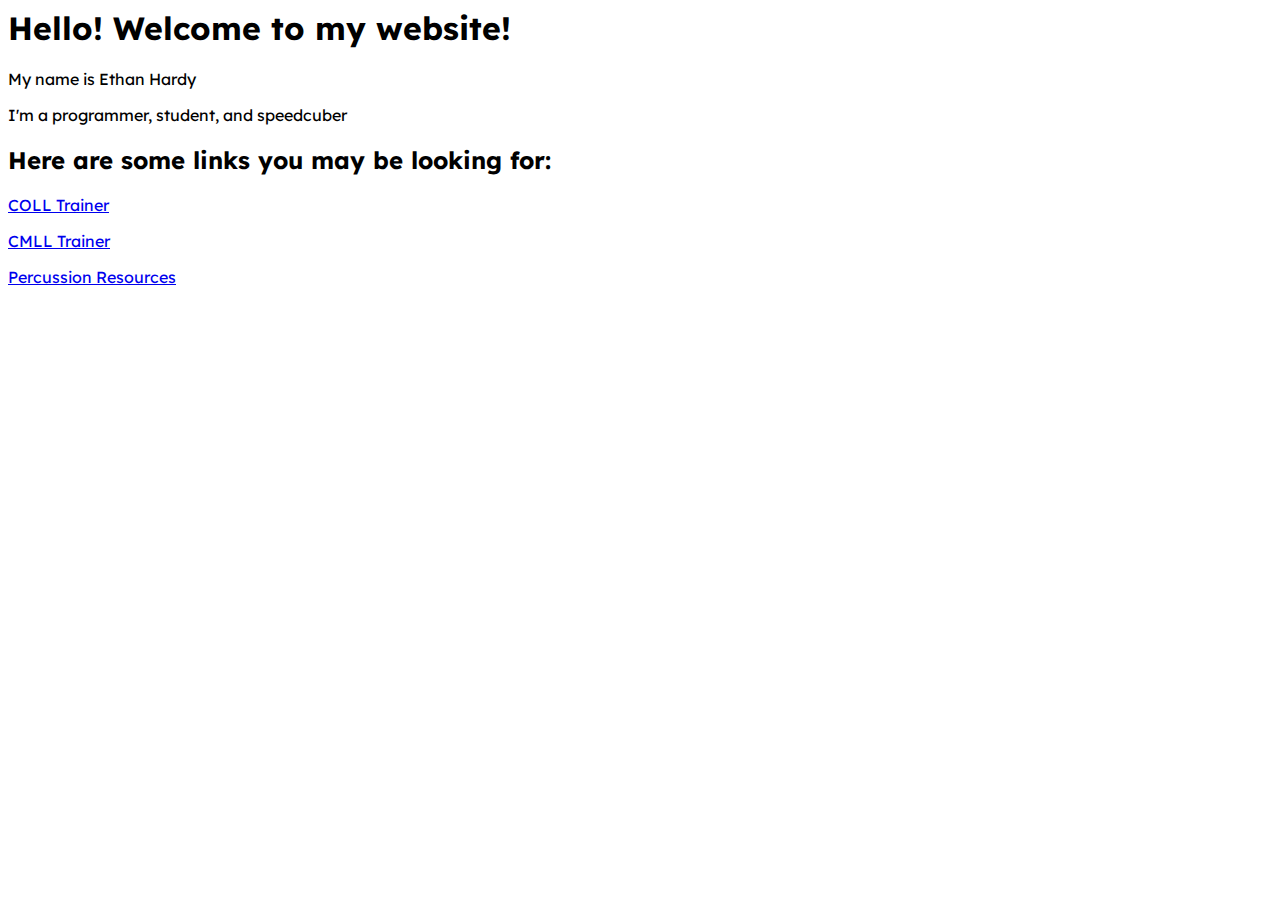
<file: index.html>
<style>

    body {
     font-family: 'Lexend Deca', sans-serif; 
    }

</style>

<head>
    <link href="https://fonts.googleapis.com/css?family=Lexend+Deca&display=swap" rel="stylesheet">
</head>

<body>
    <h1>Hello! Welcome to my website!</h1>
    <p>My name is Ethan Hardy</p>
    <p>I'm a programmer, student, and speedcuber</p>
    <h2>Here are some links you may be looking for:</h2>
    <p><a href="coll">COLL Trainer</a></p>
    <p><a href="cmll">CMLL Trainer</a></p>
    <p><a href="percussion">Percussion Resources</a></p>
</body>
</file>
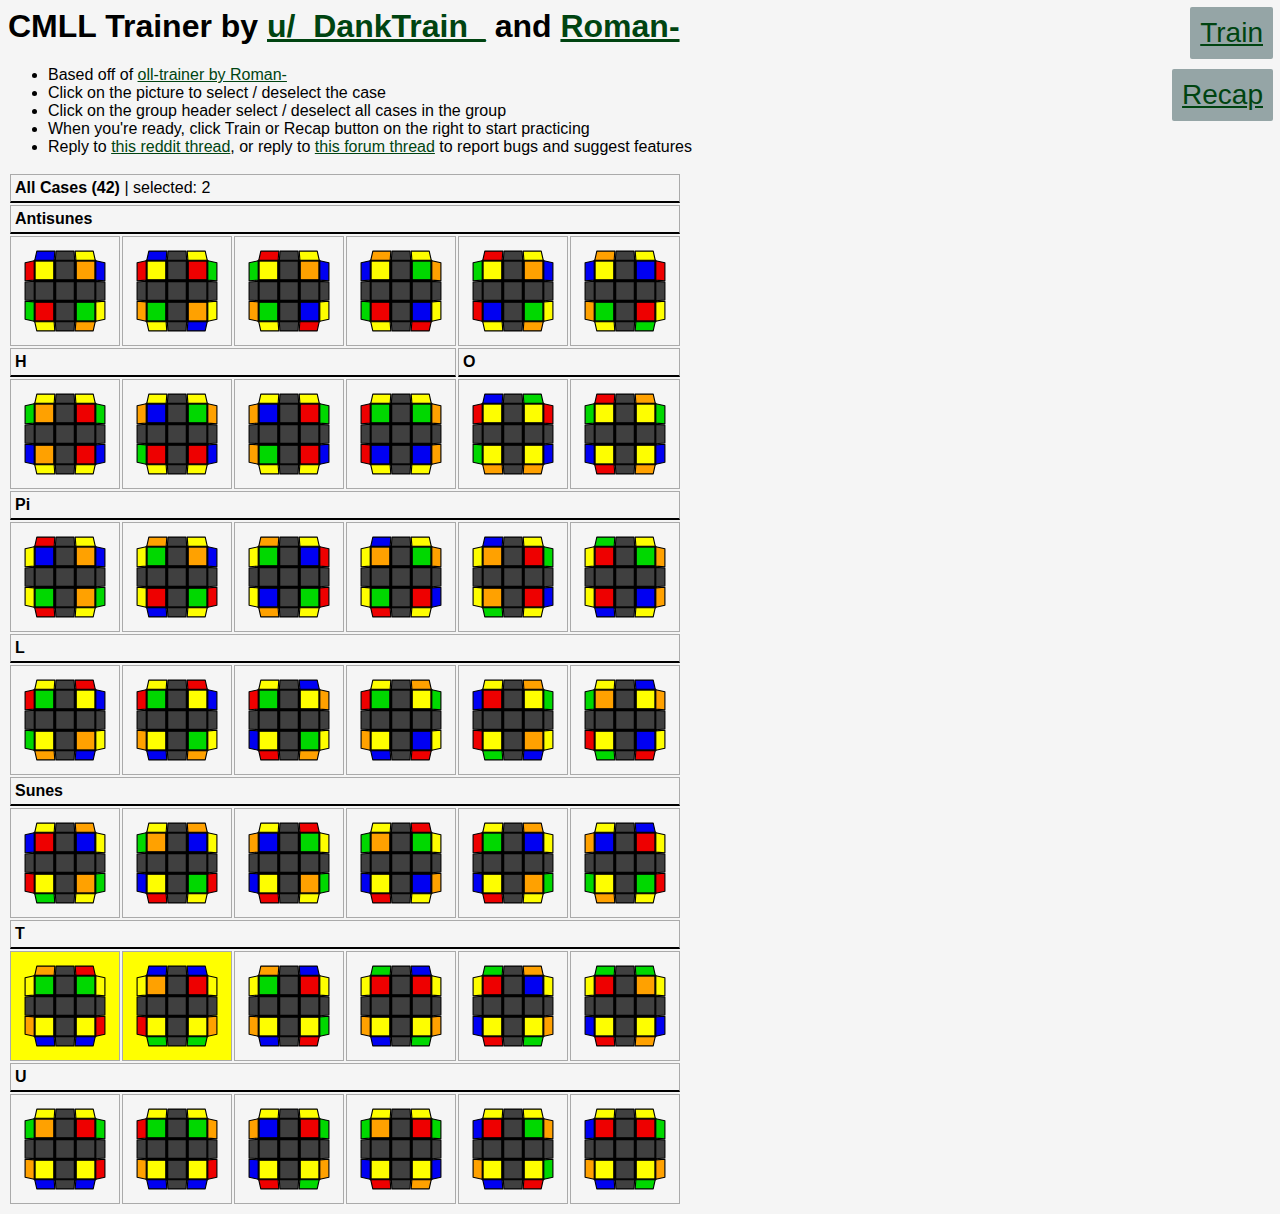
<file: cmll/index.html>
<html>
<meta http-equiv="Content-Type" content="text/html;charset=UTF-8"/>
<link rel="stylesheet" type="text/css" href="styles/main.css?v2">
<link rel="stylesheet" type="text/css" href="styles/selection.css?v2">
<link rel="stylesheet" type="text/css" href="styles/timer.css?v2">
<head>
<title>
CMLL Trainer
</title>
</head>
<body class="niceBody" id="bodyid">
	<div class="practice_layout">
	<table id="mainTable">
		<tr>
			<td id="casesBox" colspan="2">
                <a id='selectBtn' onclick='changeMode(0)'>select cases</a><span id='selInfo'></span>
			</td>
		</tr>
		<tr>
			<td id="scramble" colspan="2">
                        (scramble will be there)
			</td>
		</tr>
		
		<tr>
			<td id="timer" style="height: 100%;">
				loading, please wait...
			</td>
			<td id="stats">
                <div class="resultInfoHeader"><span id='infoHeader'></span>times (<a onclick="confirmClear();">clear</a>):</div>
				<div id="times">
                </div>
			</td>
		</tr>
        <!-- case description box -->	
		<tr>
			<td colspan="2">
				<a onclick="adjustSize('timer', 8);">increase</a>/<a onclick="adjustSize('timer', -8);">decrease</a> timer size
				<br><a onclick="adjustSize('scramble', 5);">increase</a>/<a onclick="adjustSize('scramble', -5);">decrease</a> scramble size
				<br>
                colors (<a onclick='resetStyle(0)'>light</a>, <a onclick='resetStyle(1)'>dark</a>):
                background <input type='text' value='#f5f5f5' class='settinginput' id='bgcolor_in' onchange="applystyle();" placeholder='#f5f5f5' maxlength='12'/>
              , text <input type='text' value='black' class='settinginput' id='textcolor_in' onchange="applystyle();"  placeholder='#000' maxlength='12'/>
              , links <input type='text' value='#004411' class='settinginput' id='linkscolor_in' onchange="applystyle();"  placeholder='#004411' maxlength='12'/>
              <br>
			</td>
		</tr>
	</table>
    </div> <!-- practice_layout -->

<!-- hint box -->
    <div id="hintWindow">
        <table id='box'>
            <tr>
                <td rowspan='4'>
                    <img id='boxImg'/>
                </td>
                <td id='boxTitle'>
                </td>
            </tr>
            <tr>
                <td id='boxalg'>
                </td>
            </tr>
            <tr>
                <td id='boxsetup'>
                </td>
            </tr>
        </table>
    </div>
	<div id="hintWindowBack" onclick='hideBox();'></div>

	<div class="selection_layout">
        <div>
            <h1>CMLL Trainer by <a href="https://www.reddit.com/user/_DankTrain_">u/_DankTrain_</a> and <a href="https://github.com/Roman-/">Roman-</a></h1>
            <ul>
                <li>Based off of <a href="https://bestsiteever.ru/oll/">oll-trainer by Roman-</a></li>
                <li>Click on the picture to select / deselect the case</li>
                <li>Click on the group header select / deselect all cases in the group</li>
                <li>When you're ready, click Train or Recap button on the right to start practicing</li>
                <li>Reply to <a href="https://www.reddit.com/r/Cubers/comments/c7iw8d/cmll_trainer_by_me/">this reddit thread</a>, or reply to <a href="https://www.speedsolving.com/threads/i-created-a-cmll-trainer-similar-to-my-coll-trainer-link-at-bottom.74461/">this forum thread</a> to report bugs and suggest features</li>
            </ul>
        </div>
		<div id="cases_selection">
		</div>
		<div class="btns-right">
            <a class='abutton' id='doneButton' onclick='changeMode(1)' title='Train selected cases randomly'>Train</a> <br>
            <a class='abutton' id='recapButton' onclick='changeMode(2)'title='Go through all the selected cases once'>Recap</a>
		</div>
	</div> <!-- selection layout -->

</body>
</html>
<script src="scripts/algsinfo.js?v2"></script>
<script src="scripts/algsmap.js?v2"></script>
<script src="scripts/saveload.js?v4"></script>
<script src="scripts/selection.js?v3"></script>
<script src="scripts/timer.js?v4"></script>
<script src="scripts/practice.js?v2"></script>
<script>
changeMode(0);
</script>


<script>


</script>
</file>
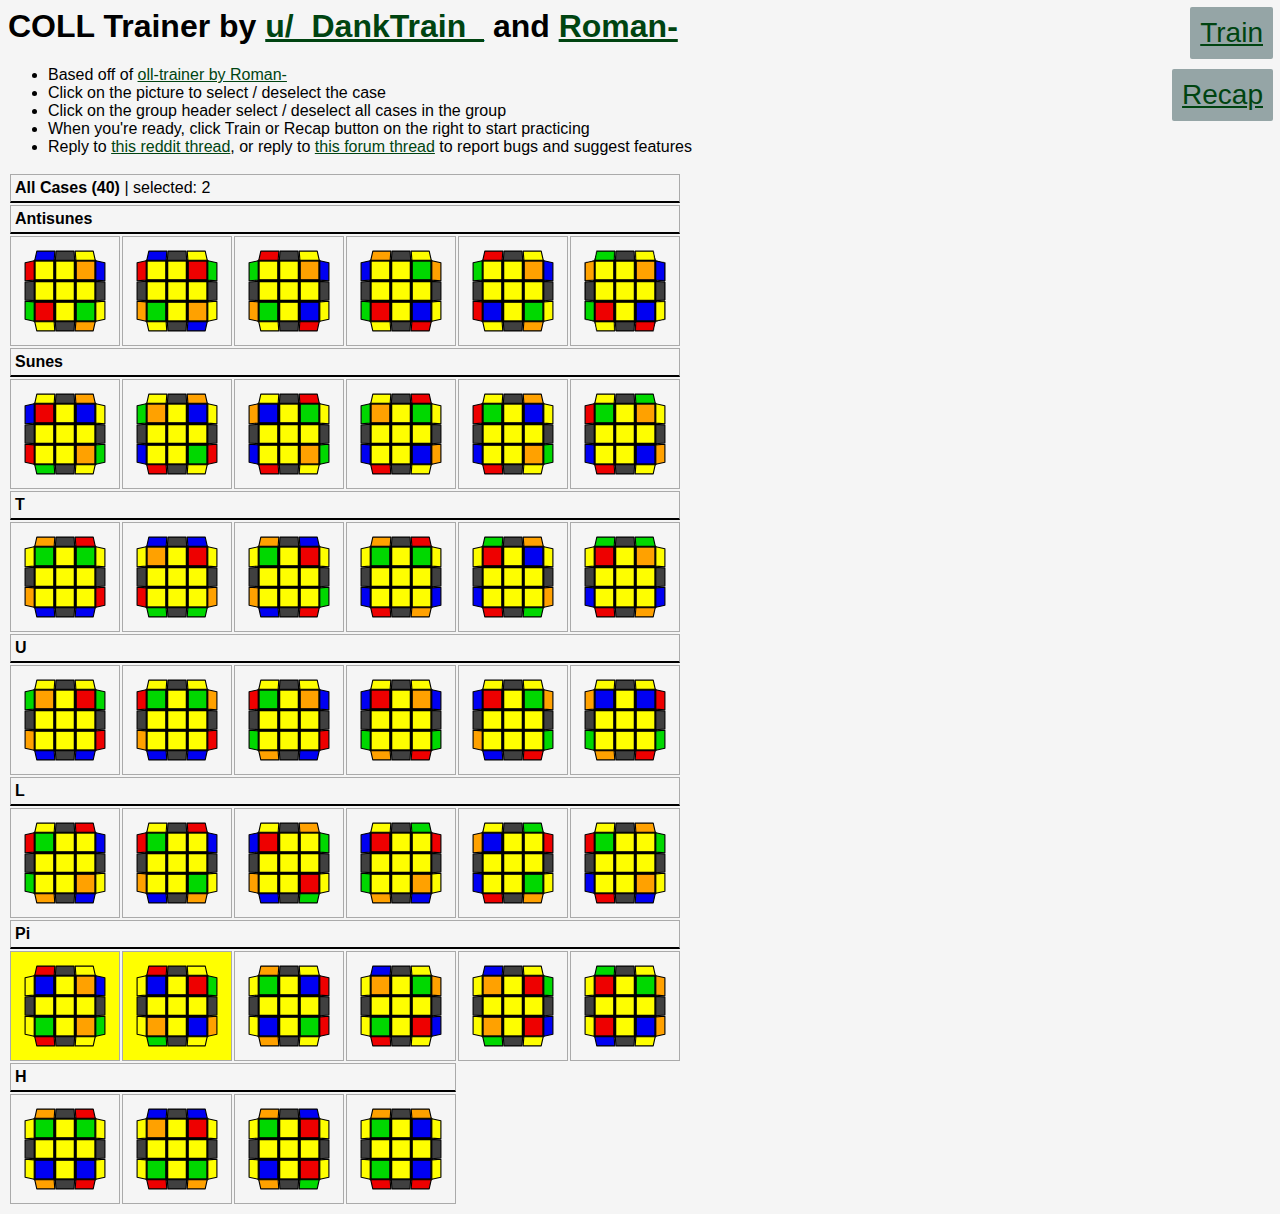
<file: coll/index.html>
<html>
<meta http-equiv="Content-Type" content="text/html;charset=UTF-8"/>
<link rel="stylesheet" type="text/css" href="styles/main.css?v2">
<link rel="stylesheet" type="text/css" href="styles/selection.css?v2">
<link rel="stylesheet" type="text/css" href="styles/timer.css?v2">
<head>
<title>
COLL Trainer
</title>
</head>
<body class="niceBody" id="bodyid">
	<div class="practice_layout">
	<table id="mainTable">
		<tr>
			<td id="casesBox" colspan="2">
                <a id='selectBtn' onclick='changeMode(0)'>select cases</a><span id='selInfo'></span>
			</td>
		</tr>
		<tr>
			<td id="scramble" colspan="2">
                        (scramble will be there)
			</td>
		</tr>
		
		<tr>
			<td id="timer" style="height: 100%;">
				loading, please wait...
			</td>
			<td id="stats">
                <div class="resultInfoHeader"><span id='infoHeader'></span>times (<a onclick="confirmClear();">clear</a>):</div>
				<div id="times">
                </div>
			</td>
		</tr>
        <!-- case description box -->	
		<tr>
			<td colspan="2">
				<a onclick="adjustSize('timer', 8);">increase</a>/<a onclick="adjustSize('timer', -8);">decrease</a> timer size
				<br><a onclick="adjustSize('scramble', 5);">increase</a>/<a onclick="adjustSize('scramble', -5);">decrease</a> scramble size
				<br>
                colors (<a onclick='resetStyle(0)'>light</a>, <a onclick='resetStyle(1)'>dark</a>):
                background <input type='text' value='#f5f5f5' class='settinginput' id='bgcolor_in' onchange="applystyle();" placeholder='#f5f5f5' maxlength='12'/>
              , text <input type='text' value='black' class='settinginput' id='textcolor_in' onchange="applystyle();"  placeholder='#000' maxlength='12'/>
              , links <input type='text' value='#004411' class='settinginput' id='linkscolor_in' onchange="applystyle();"  placeholder='#004411' maxlength='12'/>
              <br>
			</td>
		</tr>
	</table>
    </div> <!-- practice_layout -->

<!-- hint box -->
    <div id="hintWindow">
        <table id='box'>
            <tr>
                <td rowspan='4'>
                    <img id='boxImg'/>
                </td>
                <td id='boxTitle'>
                </td>
            </tr>
            <tr>
                <td id='boxalg'>
                </td>
            </tr>
            <tr>
                <td id='boxsetup'>
                </td>
            </tr>
        </table>
    </div>
	<div id="hintWindowBack" onclick='hideBox();'></div>

	<div class="selection_layout">
        <div>
            <h1>COLL Trainer by <a href="https://www.reddit.com/user/_DankTrain_">u/_DankTrain_</a> and <a href="https://github.com/Roman-/">Roman-</a></h1>
            <ul>
                <li>Based off of <a href="https://bestsiteever.ru/oll/">oll-trainer by Roman-</a></li>
                <li>Click on the picture to select / deselect the case</li>
                <li>Click on the group header select / deselect all cases in the group</li>
                <li>When you're ready, click Train or Recap button on the right to start practicing</li>
                <li>Reply to <a href="https://www.reddit.com/r/Cubers/comments/c66zh6/coll_trainer_based_off_of_bestsiteeverruoll/">this reddit thread</a>, or reply to <a href="https://www.speedsolving.com/threads/i-created-a-coll-trainer-based-off-of-bestsiteever-ru-oll-link-at-bottom.74421/">this forum thread</a> to report bugs and suggest features</li>
            </ul>
        </div>
		<div id="cases_selection">
		</div>
		<div class="btns-right">
            <a class='abutton' id='doneButton' onclick='changeMode(1)' title='Train selected cases randomly'>Train</a> <br>
            <a class='abutton' id='recapButton' onclick='changeMode(2)'title='Go through all the selected cases once'>Recap</a>
		</div>
	</div> <!-- selection layout -->

</body>
</html>
<script src="scripts/algsinfo.js?v2"></script>
<script src="scripts/algsmap.js?v3"></script>
<script src="scripts/saveload.js?v4"></script>
<script src="scripts/selection.js?v3"></script>
<script src="scripts/timer.js?v4"></script>
<script src="scripts/practice.js?v2"></script>
<script>
changeMode(0);
</script>


<script>


</script>
</file>
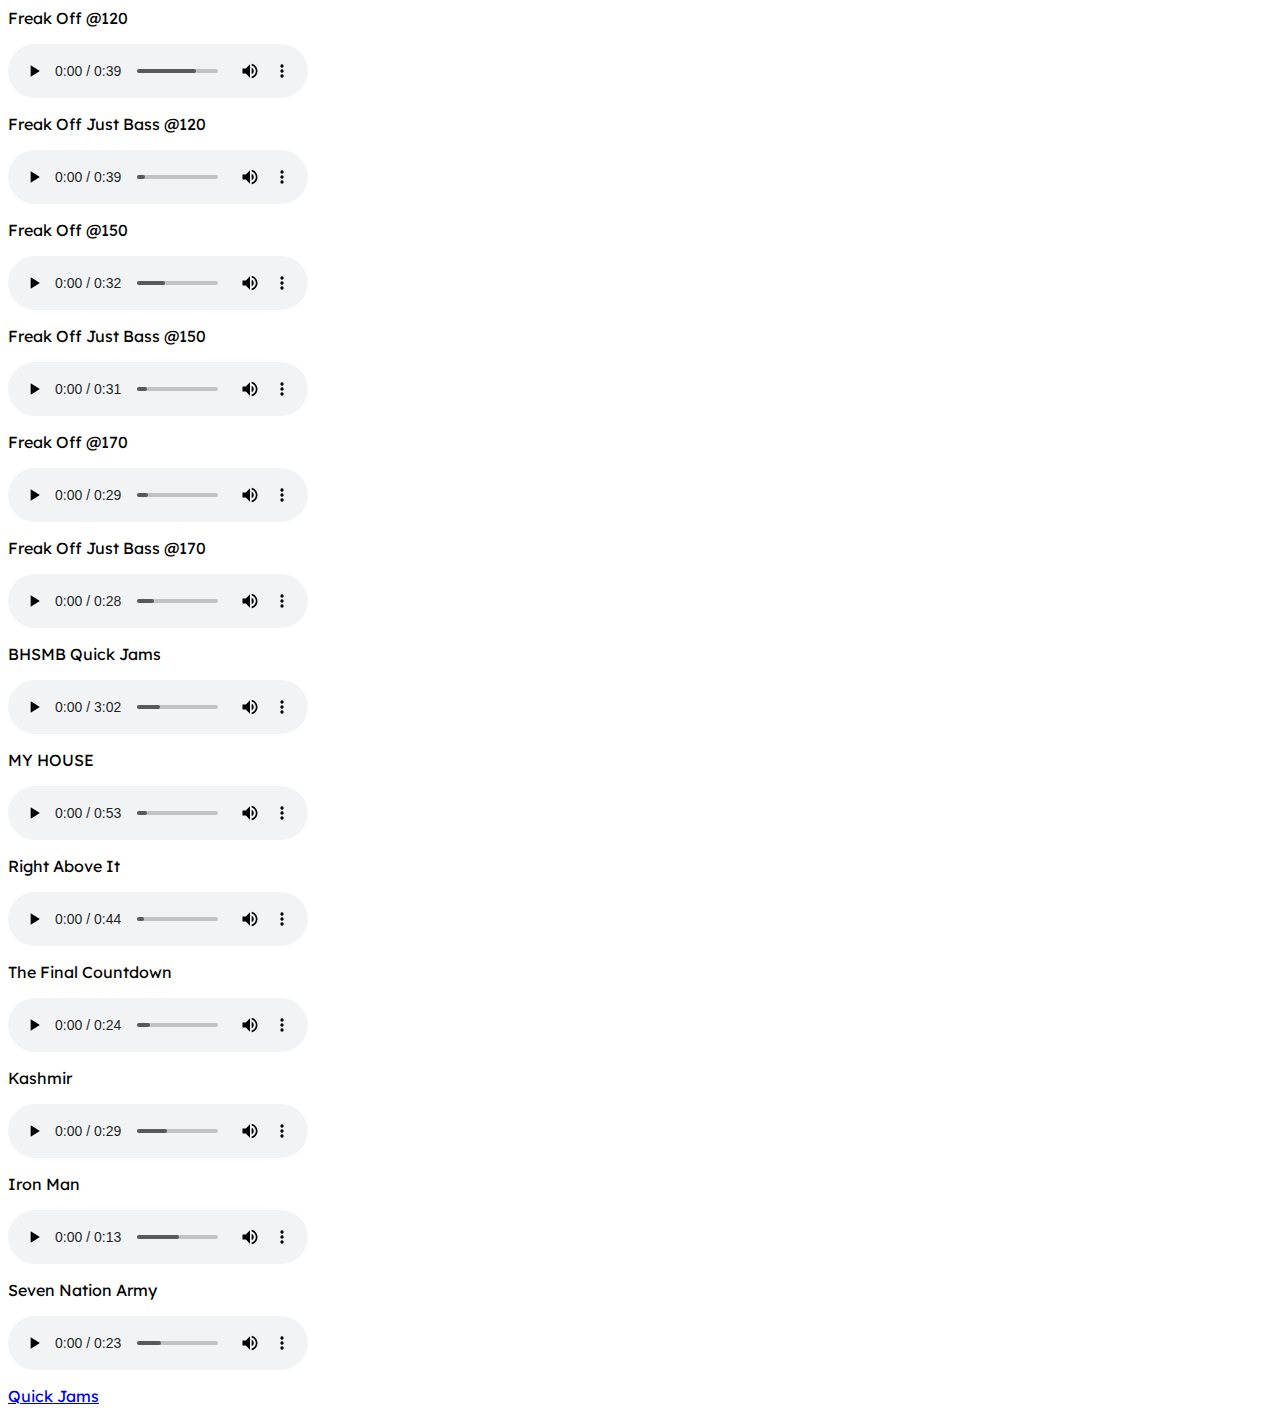
<file: drumline/index.html>
<style>

    body {
     font-family: 'Lexend Deca', sans-serif; 
    }

</style>

<head>
    <link href="https://fonts.googleapis.com/css?family=Lexend+Deca&display=swap" rel="stylesheet">
</head>

<html>
    <body>
        <p>Freak Off @120</p>
        <audio width="300" height="48" controls="controls"><source src="audio/Freak Off 120.mp3" type="audio/mpeg"/>Your browser does not support HTML5 audio. Please update your browser to view this media content.</audio>
        <p>Freak Off Just Bass @120</p>
        <audio width="300" height="48" controls="controls"><source src="audio/Freak Off Just Bass 120.mp3" type="audio/mpeg"/>Your browser does not support HTML5 audio. Please update your browser to view this media content.</audio>
        <p>Freak Off @150</p>
        <audio width="300" height="48" controls="controls"><source src="audio/Freak Off 150.mp3" type="audio/mpeg"/>Your browser does not support HTML5 audio. Please update your browser to view this media content.</audio>
        <p>Freak Off Just Bass @150</p>
        <audio width="300" height="48" controls="controls"><source src="audio/Freak Off Just Bass 150.mp3" type="audio/mpeg"/>Your browser does not support HTML5 audio. Please update your browser to view this media content.</audio>
        <p>Freak Off @170</p>
        <audio width="300" height="48" controls="controls"><source src="audio/Freak Off 170.mp3" type="audio/mpeg"/>Your browser does not support HTML5 audio. Please update your browser to view this media content.</audio>
        <p>Freak Off Just Bass @170</p>
        <audio width="300" height="48" controls="controls"><source src="audio/Freak Off Just Bass 170.mp3" type="audio/mpeg"/>Your browser does not support HTML5 audio. Please update your browser to view this media content.</audio>
        <p>BHSMB Quick Jams</p>
        <audio width="300" height="48" controls="controls"><source src="audio/BHSMB_Quick_Jams.mp3" type="audio/mpeg"/>Your browser does not support HTML5 audio. Please update your browser to view this media content.</audio>
        <p>MY HOUSE</p>
        <audio width="300" height="48" controls="controls"><source src="audio/MY_HOUSE.mp3" type="audio/mpeg"/>Your browser does not support HTML5 audio. Please update your browser to view this media content.</audio>
        <p>Right Above It</p>
        <audio width="300" height="48" controls="controls"><source src="audio/Right_Above_It.mp3" type="audio/mpeg"/>Your browser does not support HTML5 audio. Please update your browser to view this media content.</audio>
        <p>The Final Countdown</p>
        <audio width="300" height="48" controls="controls"><source src="audio/The_Final_Countdown.mp3" type="audio/mpeg"/>Your browser does not support HTML5 audio. Please update your browser to view this media content.</audio>
        <p>Kashmir</p>
        <audio width="300" height="48" controls="controls"><source src="audio/Kashmir.mp3" type="audio/mpeg"/>Your browser does not support HTML5 audio. Please update your browser to view this media content.</audio>
        <p>Iron Man</p>
        <audio width="300" height="48" controls="controls"><source src="audio/Iron_Man.mp3" type="audio/mpeg"/>Your browser does not support HTML5 audio. Please update your browser to view this media content.</audio>
        <p>Seven Nation Army</p>
        <audio width="300" height="48" controls="controls"><source src="audio/Seven_Nation_Army.mp3" type="audio/mpeg"/>Your browser does not support HTML5 audio. Please update your browser to view this media content.</audio>
		<p><a href="pieces/BHSMB_Quick_Jams.png">Quick Jams</a></p>
    </body>
</html>
</file>
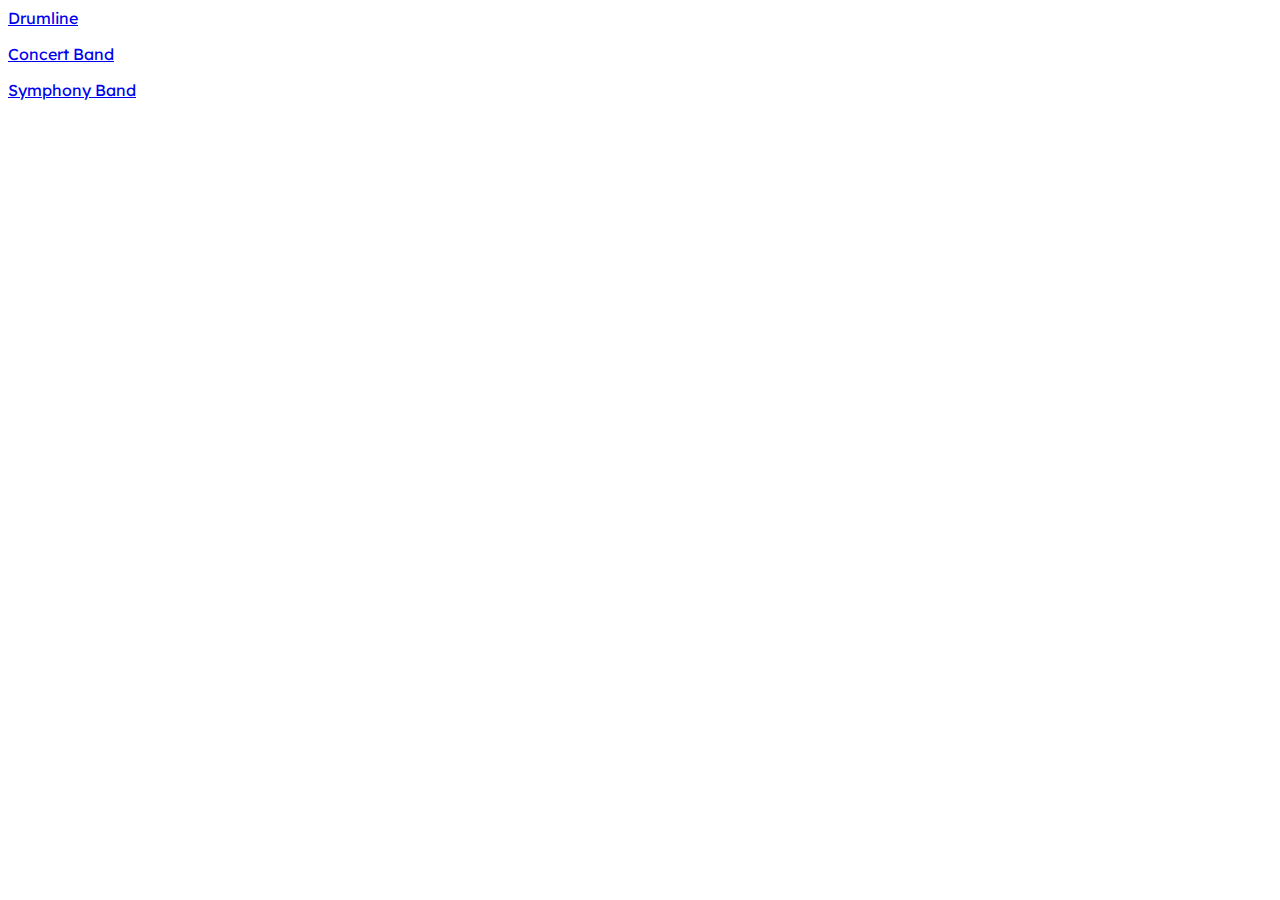
<file: percussion/index.html>
<style>

        body {
         font-family: 'Lexend Deca', sans-serif; 
        }
    
    </style>
    
    <head>
        <link href="https://fonts.googleapis.com/css?family=Lexend+Deca&display=swap" rel="stylesheet">
    </head>
    
    <html>
        <p><a href="drumline/">Drumline</a></p>
        <p><a href="concertband/">Concert Band</a></p>
        <p><a href="symphony/">Symphony Band</a></p>
    </html>
</file>
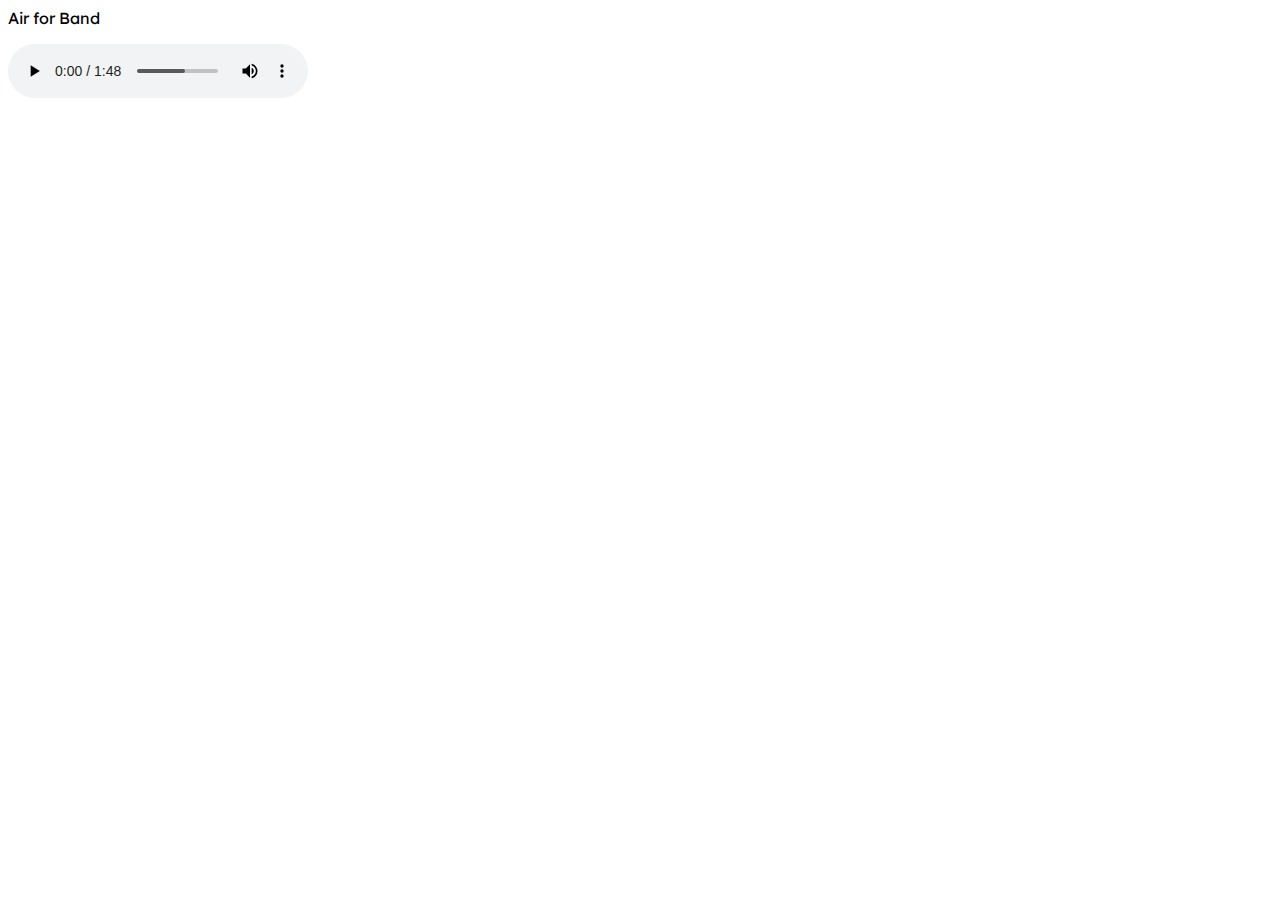
<file: percussion/concertband/index.html>
<style>

    body {
     font-family: 'Lexend Deca', sans-serif; 
    }

</style>

<head>
    <link href="https://fonts.googleapis.com/css?family=Lexend+Deca&display=swap" rel="stylesheet">
</head>

<html>
    <body>
        <p>Air for Band</p>
        <audio width="300" height="48" controls="controls"><source src="audio/Air_For_Band.mp3" type="audio/mpeg"/>Your browser does not support HTML5 audio. Please update your browser to view this media content.</audio>
    </body>
</html>
</file>
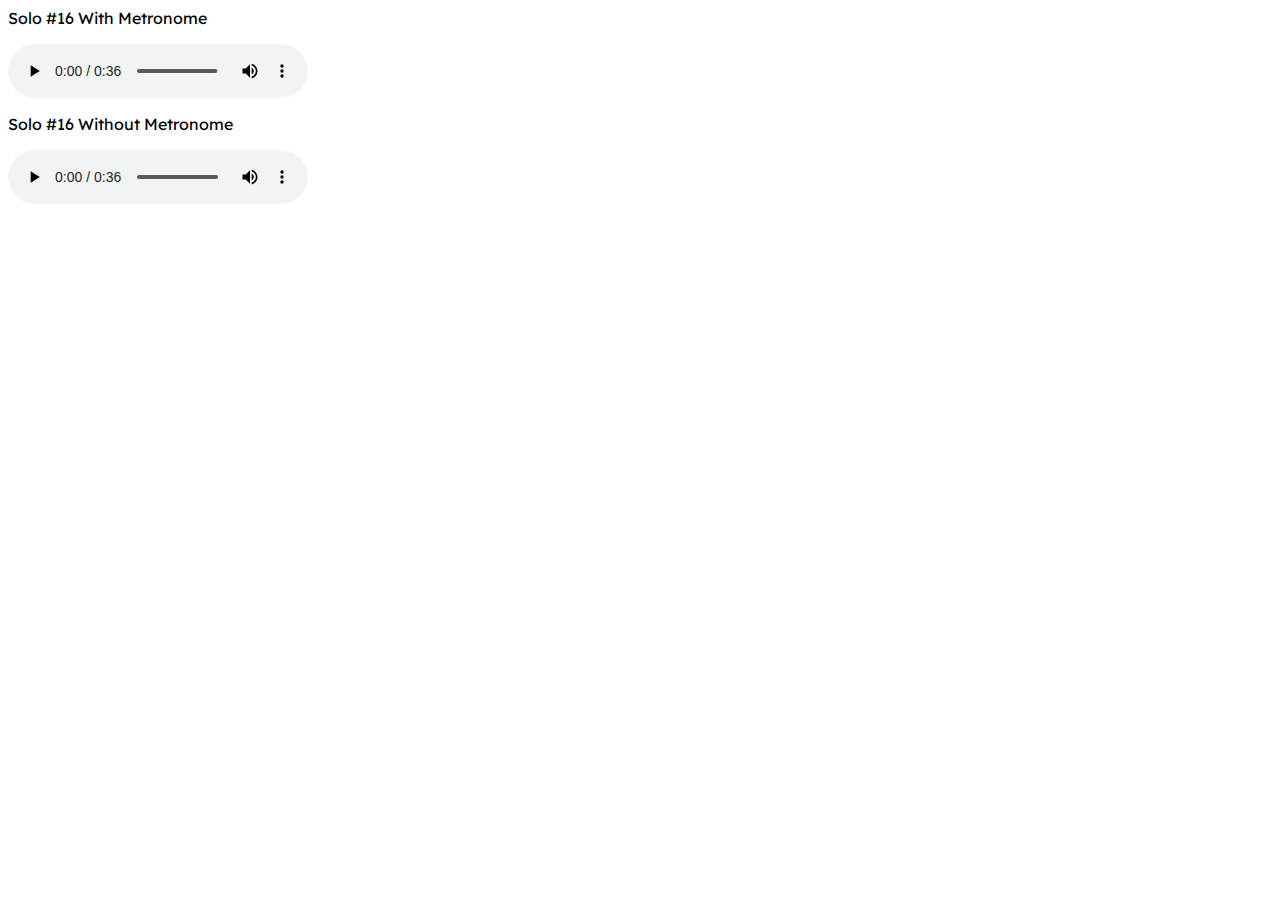
<file: percussion/symphony/index.html>
<style>

    body {
     font-family: 'Lexend Deca', sans-serif; 
    }

</style>

<head>
    <link href="https://fonts.googleapis.com/css?family=Lexend+Deca&display=swap" rel="stylesheet">
</head>

<html>
    <body>
        <p>Solo #16 With Metronome</p>
        <audio width="300" height="48" controls="controls"><source src="audio/solo16m.mp3" type="audio/mpeg"/>Your browser does not support HTML5 audio. Please update your browser to view this media content.</audio>
        <p>Solo #16 Without Metronome</p>
        <audio width="300" height="48" controls="controls"><source src="audio/solo16.mp3" type="audio/mpeg"/>Your browser does not support HTML5 audio. Please update your browser to view this media content.</audio>
    </body>
</html>
</file>
<file: cmll/styles/main.css>
body.niceBody {
    background-color: #f5f5f5;
    max-width: 100% !important;
    overflow-x: hidden !important;
}

body {
  font-family: 'Roboto', sans-serif;
}

img {
    pointer-events: none;
}

a, a:not([href]), a:visited {
    text-decoration: underline;
    cursor: pointer;
    -moz-user-select: none; -webkit-user-select: none; -ms-user-select:none; user-select:none;-o-user-select:none;
}
</file>
<file: cmll/styles/selection.css>
.selection_layout
{
    display: none;
}

#sl {white-space: nowrap;}

table.olllayout {
    /*width: 100%;*/
}
td.itemUnsel {
    cursor: pointer;
    text-align: center;
    -moz-user-select: none; -webkit-user-select: none; -ms-user-select:none; user-select:none;-o-user-select:none;
    background-color: none;
}

td.itemSel {
    cursor: pointer;
    text-align: center;
    -moz-user-select: none; -webkit-user-select: none; -ms-user-select:none; user-select:none;-o-user-select:none;
    background-color: yellow;
    color: black;
}

td.cmllgrouptdSel {
    cursor: pointer;
    -moz-user-select: none; -webkit-user-select: none; -ms-user-select:none; user-select:none;-o-user-select:none;
    background-color: yellow;
    color: black;
    border-bottom: 2px solid white;
}

td.cmllgrouptdUnsel {
    cursor: pointer;
    -moz-user-select: none; -webkit-user-select: none; -ms-user-select:none; user-select:none;-o-user-select:none;
    background-color: none;
    border-bottom: 2px solid;
}

.btns-right {
    position: fixed;
    right: 2px;
    top: 2px;
    font-size: 30px;
}

a.settings {
    text-decoration: underline;
    color: #004411;
    cursor: pointer;
}

td {border: 1px solid #000;}

/* done button that appends ">" on hover */
.abutton {
    float: right;
  display: inline-block; border-radius: 2px; background-color: #95a5a6; border: none; color: #FFFFFF; text-align: center; font-size: 28px; padding: 10px; transition: all 0.3s; cursor: pointer; margin: 5px;}
.abutton span { cursor: pointer; display: inline-block; position: relative; transition: 0.3s;}
.abutton span:after {content: '»'; position: absolute; opacity: 0; top: 0; right: -20px; transition: 0.3s;}
.abutton:hover span { padding-right: 25px;}
.abutton:hover {background-color: #74898b;}
.abutton:hover span:after {opacity: 1; right: 0;}

/* blue button change color on hover */
.dbutton {
  display: inline-block; border-radius: 2px; background-color: #95a5a6; border: none; color: #FFFFFF; text-align: center; font-size: 18px; padding: 10px; transition: all 0.3s; cursor: pointer; margin: 5px;}
.dbutton:hover {background-color: #74898b;}
</file>
<file: cmll/styles/timer.css>
﻿.selected {
    font-size: 20px;
    border: 1px solid #000;
    background-color:#ee9;
    cursor: pointer;
    padding: 3px;
    -moz-user-select: none; -webkit-user-select: none; -ms-user-select:none; user-select:none;-o-user-select:none;
}

.unselected {
    font-size: 20px;
    border: 1px solid #aaa;
    background-color:#eee;
    cursor: pointer;
    padding: 3px;
    -moz-user-select: none; -webkit-user-select: none; -ms-user-select:none; user-select:none;-o-user-select:none;
}

.selectionButton {
    font-size: 20px;
    border: 1px solid #000;
    background-color:#bbb;
    cursor: pointer;
    padding: 3px;
    -moz-user-select: none; -webkit-user-select: none; -ms-user-select:none; user-select:none;-o-user-select:none;
}

#scramble {
    font-size: 20px;
    text-align: left;
}

#timer {
    font-size: 30px;
    text-align: center;
    font-family: sans-serif;
    font-weight: bold;
    height: 100%;
    -moz-user-select: none; -webkit-user-select: none; -ms-user-select:none; user-select:none;-o-user-select:none;
}

.big {
	font-size: 30px;
}

table#mainTable {
	width: 100%;
	height: 100%;
}

td {
	border: 1px solid #aaa;
	padding: 4px;
}

#selectBtn {
    text-decoration: underline;
    cursor: pointer;
}

/* Stats */
#stats {
    width: 30%;
    height: 100%;
    vertical-align: top;
}

.timeResult {
    cursor: pointer;
}

.timeResult:hover {
    color: red;
    cursor: pointer;
}

.timeResultBold {
    cursor: pointer;
	font-weight: bold;
}

.timeResultBold:hover {
    color: red;
    cursor: pointer;
}

#times {
    font-family: "Courier New", Courier, monospace;
	overflow: scroll;
	overflow-x: hidden;
	height: 95%;  /*gk*/
}

span.cmllNameStats{
	font-family: "Times New Roman", Georgia, Serif;
	font-weight: bold;
}

div.cmllNameHeader {
	border-top: #aaa solid 1px;
}

span.cmllNameStats {
    cursor: pointer;
}

span.cmllNameStats:hover {
    color: green;
}

input[type=text] {
    border: 1px solid gray;
}

/*popup box with CMLL case picture and info*/
#box {
    /*background-color: #001100;*/
}
#boxImg {
    width: 150px;
}

#boxTitle {
    font-weight: bold;
}

#boxalg {
    /*border: 0px;*/
}
#boxalternative {
    /*border: 0px;*/
}
#boxsetup {
    font-style: italic;
}

#hintWindowBack
{
	-moz-user-select: none; -webkit-user-select: none; -ms-user-select:none; user-select:none;-o-user-select:none;
	position: fixed;
	display: none; /* hidden at the beginning */
	left: 0;
	top: 0;
	z-index: 1;
	width: 100%;
	height: 100%;
	background-color: rgba(0, 0, 0, 0.7);
	cursor: pointer;
}

#hintWindow {
	display: none; /* hidden at the beginning */
	/*-moz-user-select: none; -webkit-user-select: none; -ms-user-select:none; user-select:none;-o-user-select:none;*/
	position: fixed;
	z-index: 20;
	background-color: #eee;
    top: 40%;
    left: 50%;
    -webkit-transform: translate(-50%, -50%);
    transform: translate(-50%, -50%);
}

/* myButton */
.myButton {   -moz-box-shadow:inset 0px 1px 0px 0px #54a3f7;   -webkit-box-shadow:inset 0px 1px 0px 0px #54a3f7;   box-shadow:inset 0px 1px 0px 0px #54a3f7;   background:-webkit-gradient(linear, left top, left bottom, color-stop(0.05, #007dc1), color-stop(1, #0061a7));   background:-moz-linear-gradient(top, #007dc1 5%, #0061a7 100%);   background:-webkit-linear-gradient(top, #007dc1 5%, #0061a7 100%);   background:-o-linear-gradient(top, #007dc1 5%, #0061a7 100%);   background:-ms-linear-gradient(top, #007dc1 5%, #0061a7 100%);   background:linear-gradient(to bottom, #007dc1 5%, #0061a7 100%);   filter:progid:DXImageTransform.Microsoft.gradient(startColorstr='#007dc1', endColorstr='#0061a7',GradientType=0);   background-color:#007dc1;   -moz-border-radius:3px;   -webkit-border-radius:3px;   border-radius:3px;   border:1px solid #124d77;   display:inline-block;   cursor:pointer;   color:#ffffff;   font-family:Arial;   font-size:13px;   padding:4px 15px;   text-decoration:none;   text-shadow:0px 1px 0px #154682;  }  .myButton:hover {   background:-webkit-gradient(linear, left top, left bottom, color-stop(0.05, #0061a7), color-stop(1, #007dc1));   background:-moz-linear-gradient(top, #0061a7 5%, #007dc1 100%);   background:-webkit-linear-gradient(top, #0061a7 5%, #007dc1 100%);   background:-o-linear-gradient(top, #0061a7 5%, #007dc1 100%);   background:-ms-linear-gradient(top, #0061a7 5%, #007dc1 100%);   background:linear-gradient(to bottom, #0061a7 5%, #007dc1 100%);   filter:progid:DXImageTransform.Microsoft.gradient(startColorstr='#0061a7', endColorstr='#007dc1',GradientType=0);   background-color:#0061a7;  }  .myButton:active {   position:relative;   top:1px;  }  
table.datagrid  { border-collapse: collapse; text-align: left;} .datagrid {font: normal 12px/150% Geneva, Arial, Helvetica, sans-serif; background: #fff; overflow: hidden; border: 1px solid #aCaCaC; -webkit-border-radius: 3px; -moz-border-radius: 3px; border-radius: 3px; }.datagrid td, .datagrid th { padding: 3px 10px; }.datagrid thead th {background:-webkit-gradient( linear, left top, left bottom, color-stop(0.05, #8C8C8C), color-stop(1, #7D7D7D) );background:-moz-linear-gradient( center top, #8C8C8C 5%, #7D7D7D 100% );filter:progid:DXImageTransform.Microsoft.gradient(startColorstr='#8C8C8C', endColorstr='#7D7D7D');background-color:#8C8C8C; color:#FFFFFF; font-size: 15px; font-weight: bold; border-left: 1px solid #A3A3A3; } .datagrid thead th:first-child { border: none; }.datagrid tbody td { color: #0D0D0D; border-left: 1px solid #DBDBDB;font-size: 12px;font-weight: normal; }.datagrid tbody .alt td { background: #EBEBEB; color: #0D0D0D; }.datagrid tbody td:first-child { border-left: none; }.datagrid tbody tr:last-child td { border-bottom: none; }
</file>
<file: coll/styles/main.css>
﻿body.niceBody {
    background-color: #f5f5f5;
    max-width: 100% !important;
    overflow-x: hidden !important;
}

body {
  font-family: 'Roboto', sans-serif;
}

img {
    pointer-events: none;
}

a, a:not([href]), a:visited {
    text-decoration: underline;
    cursor: pointer;
    -moz-user-select: none; -webkit-user-select: none; -ms-user-select:none; user-select:none;-o-user-select:none;
}
</file>
<file: coll/styles/selection.css>
.selection_layout
{
    display: none;
}

#sl {white-space: nowrap;}

table.colllayout {
    /*width: 100%;*/
}
td.itemUnsel {
    cursor: pointer;
    text-align: center;
    -moz-user-select: none; -webkit-user-select: none; -ms-user-select:none; user-select:none;-o-user-select:none;
    background-color: none;
}

td.itemSel {
    cursor: pointer;
    text-align: center;
    -moz-user-select: none; -webkit-user-select: none; -ms-user-select:none; user-select:none;-o-user-select:none;
    background-color: yellow;
    color: black;
}

td.collgrouptdSel {
    cursor: pointer;
    -moz-user-select: none; -webkit-user-select: none; -ms-user-select:none; user-select:none;-o-user-select:none;
    background-color: yellow;
    color: black;
    border-bottom: 2px solid white;
}

td.collgrouptdUnsel {
    cursor: pointer;
    -moz-user-select: none; -webkit-user-select: none; -ms-user-select:none; user-select:none;-o-user-select:none;
    background-color: none;
    border-bottom: 2px solid;
}

.btns-right {
    position: fixed;
    right: 2px;
    top: 2px;
    font-size: 30px;
}

a.settings {
    text-decoration: underline;
    color: #004411;
    cursor: pointer;
}

td {border: 1px solid #000;}

/* done button that appends ">" on hover */
.abutton {
    float: right;
  display: inline-block; border-radius: 2px; background-color: #95a5a6; border: none; color: #FFFFFF; text-align: center; font-size: 28px; padding: 10px; transition: all 0.3s; cursor: pointer; margin: 5px;}
.abutton span { cursor: pointer; display: inline-block; position: relative; transition: 0.3s;}
.abutton span:after {content: '»'; position: absolute; opacity: 0; top: 0; right: -20px; transition: 0.3s;}
.abutton:hover span { padding-right: 25px;}
.abutton:hover {background-color: #74898b;}
.abutton:hover span:after {opacity: 1; right: 0;}

/* blue button change color on hover */
.dbutton {
  display: inline-block; border-radius: 2px; background-color: #95a5a6; border: none; color: #FFFFFF; text-align: center; font-size: 18px; padding: 10px; transition: all 0.3s; cursor: pointer; margin: 5px;}
.dbutton:hover {background-color: #74898b;}
</file>
<file: coll/styles/timer.css>
﻿.selected {
    font-size: 20px;
    border: 1px solid #000;
    background-color:#ee9;
    cursor: pointer;
    padding: 3px;
    -moz-user-select: none; -webkit-user-select: none; -ms-user-select:none; user-select:none;-o-user-select:none;
}

.unselected {
    font-size: 20px;
    border: 1px solid #aaa;
    background-color:#eee;
    cursor: pointer;
    padding: 3px;
    -moz-user-select: none; -webkit-user-select: none; -ms-user-select:none; user-select:none;-o-user-select:none;
}

.selectionButton {
    font-size: 20px;
    border: 1px solid #000;
    background-color:#bbb;
    cursor: pointer;
    padding: 3px;
    -moz-user-select: none; -webkit-user-select: none; -ms-user-select:none; user-select:none;-o-user-select:none;
}

#scramble {
    font-size: 20px;
    text-align: left;
}

#timer {
    font-size: 30px;
    text-align: center;
    font-family: sans-serif;
    font-weight: bold;
    height: 100%;
    -moz-user-select: none; -webkit-user-select: none; -ms-user-select:none; user-select:none;-o-user-select:none;
}

.big {
	font-size: 30px;
}

table#mainTable {
	width: 100%;
	height: 100%;
}

td {
	border: 1px solid #aaa;
	padding: 4px;
}

#selectBtn {
    text-decoration: underline;
    cursor: pointer;
}

/* Stats */
#stats {
    width: 30%;
    height: 100%;
    vertical-align: top;
}

.timeResult {
    cursor: pointer;
}

.timeResult:hover {
    color: red;
    cursor: pointer;
}

.timeResultBold {
    cursor: pointer;
	font-weight: bold;
}

.timeResultBold:hover {
    color: red;
    cursor: pointer;
}

#times {
    font-family: "Courier New", Courier, monospace;
	overflow: scroll;
	overflow-x: hidden;
	height: 95%;  /*gk*/
}

span.collNameStats{
	font-family: "Times New Roman", Georgia, Serif;
	font-weight: bold;
}

div.collNameHeader {
	border-top: #aaa solid 1px;
}

span.collNameStats {
    cursor: pointer;
}

span.collNameStats:hover {
    color: green;
}

input[type=text] {
    border: 1px solid gray;
}

/*popup box with COLL case picture and info*/
#box {
    /*background-color: #001100;*/
}
#boxImg {
    width: 150px;
}

#boxTitle {
    font-weight: bold;
}

#boxalg {
    /*border: 0px;*/
}
#boxalternative {
    /*border: 0px;*/
}
#boxsetup {
    font-style: italic;
}

#hintWindowBack
{
	-moz-user-select: none; -webkit-user-select: none; -ms-user-select:none; user-select:none;-o-user-select:none;
	position: fixed;
	display: none; /* hidden at the beginning */
	left: 0;
	top: 0;
	z-index: 1;
	width: 100%;
	height: 100%;
	background-color: rgba(0, 0, 0, 0.7);
	cursor: pointer;
}

#hintWindow {
	display: none; /* hidden at the beginning */
	/*-moz-user-select: none; -webkit-user-select: none; -ms-user-select:none; user-select:none;-o-user-select:none;*/
	position: fixed;
	z-index: 20;
	background-color: #eee;
    top: 40%;
    left: 50%;
    -webkit-transform: translate(-50%, -50%);
    transform: translate(-50%, -50%);
}

/* myButton */
.myButton {   -moz-box-shadow:inset 0px 1px 0px 0px #54a3f7;   -webkit-box-shadow:inset 0px 1px 0px 0px #54a3f7;   box-shadow:inset 0px 1px 0px 0px #54a3f7;   background:-webkit-gradient(linear, left top, left bottom, color-stop(0.05, #007dc1), color-stop(1, #0061a7));   background:-moz-linear-gradient(top, #007dc1 5%, #0061a7 100%);   background:-webkit-linear-gradient(top, #007dc1 5%, #0061a7 100%);   background:-o-linear-gradient(top, #007dc1 5%, #0061a7 100%);   background:-ms-linear-gradient(top, #007dc1 5%, #0061a7 100%);   background:linear-gradient(to bottom, #007dc1 5%, #0061a7 100%);   filter:progid:DXImageTransform.Microsoft.gradient(startColorstr='#007dc1', endColorstr='#0061a7',GradientType=0);   background-color:#007dc1;   -moz-border-radius:3px;   -webkit-border-radius:3px;   border-radius:3px;   border:1px solid #124d77;   display:inline-block;   cursor:pointer;   color:#ffffff;   font-family:Arial;   font-size:13px;   padding:4px 15px;   text-decoration:none;   text-shadow:0px 1px 0px #154682;  }  .myButton:hover {   background:-webkit-gradient(linear, left top, left bottom, color-stop(0.05, #0061a7), color-stop(1, #007dc1));   background:-moz-linear-gradient(top, #0061a7 5%, #007dc1 100%);   background:-webkit-linear-gradient(top, #0061a7 5%, #007dc1 100%);   background:-o-linear-gradient(top, #0061a7 5%, #007dc1 100%);   background:-ms-linear-gradient(top, #0061a7 5%, #007dc1 100%);   background:linear-gradient(to bottom, #0061a7 5%, #007dc1 100%);   filter:progid:DXImageTransform.Microsoft.gradient(startColorstr='#0061a7', endColorstr='#007dc1',GradientType=0);   background-color:#0061a7;  }  .myButton:active {   position:relative;   top:1px;  }  
table.datagrid  { border-collapse: collapse; text-align: left;} .datagrid {font: normal 12px/150% Geneva, Arial, Helvetica, sans-serif; background: #fff; overflow: hidden; border: 1px solid #aCaCaC; -webkit-border-radius: 3px; -moz-border-radius: 3px; border-radius: 3px; }.datagrid td, .datagrid th { padding: 3px 10px; }.datagrid thead th {background:-webkit-gradient( linear, left top, left bottom, color-stop(0.05, #8C8C8C), color-stop(1, #7D7D7D) );background:-moz-linear-gradient( center top, #8C8C8C 5%, #7D7D7D 100% );filter:progid:DXImageTransform.Microsoft.gradient(startColorstr='#8C8C8C', endColorstr='#7D7D7D');background-color:#8C8C8C; color:#FFFFFF; font-size: 15px; font-weight: bold; border-left: 1px solid #A3A3A3; } .datagrid thead th:first-child { border: none; }.datagrid tbody td { color: #0D0D0D; border-left: 1px solid #DBDBDB;font-size: 12px;font-weight: normal; }.datagrid tbody .alt td { background: #EBEBEB; color: #0D0D0D; }.datagrid tbody td:first-child { border-left: none; }.datagrid tbody tr:last-child td { border-bottom: none; }
</file>
